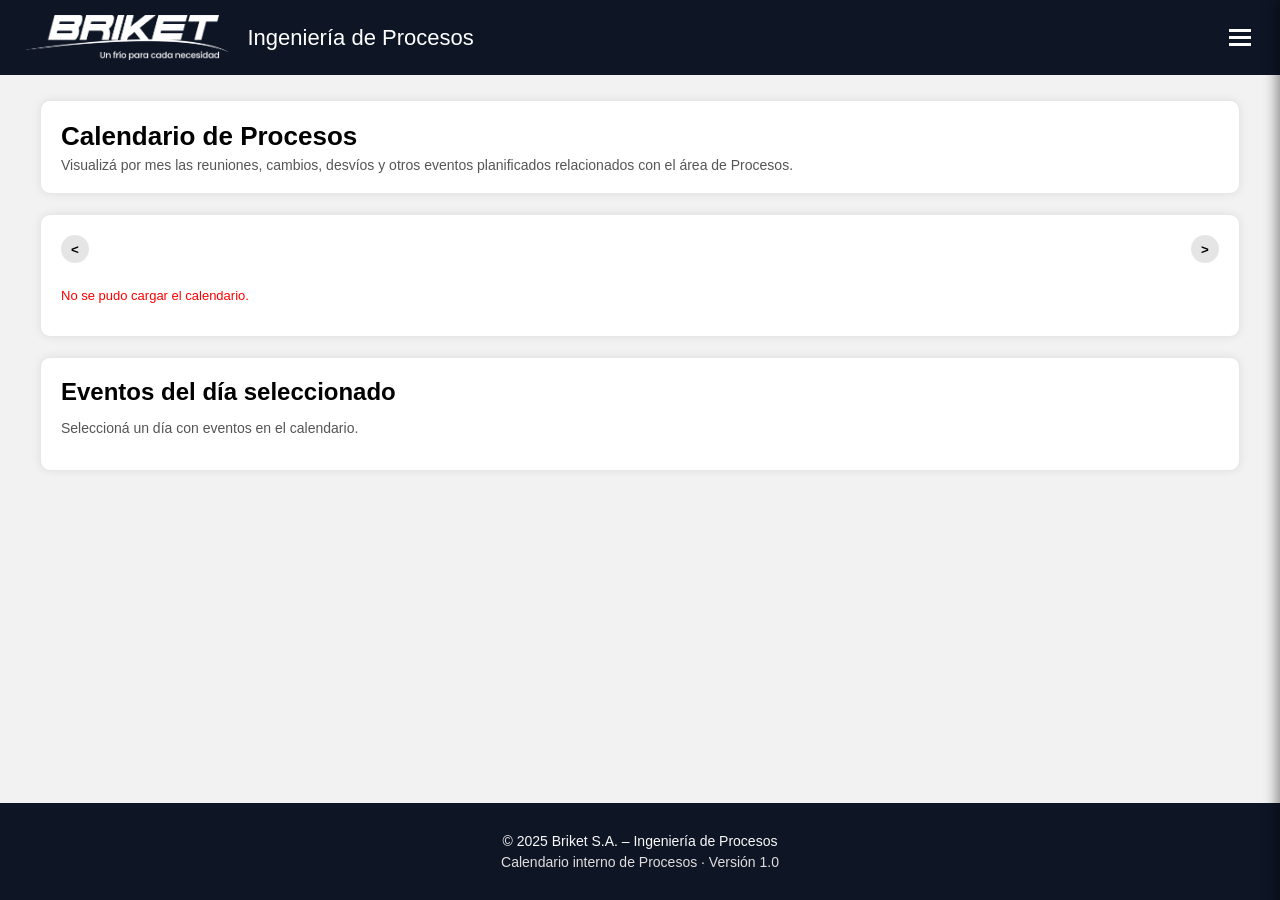
<file: Calendario.html>
<!DOCTYPE html>
<html lang="es">
<head>
    <meta charset="UTF-8">
    <meta name="viewport" content="width=device-width, initial-scale=1.0">
    <title>Calendario de Procesos - Briket S.A.</title>

    <link rel="stylesheet" href="Comun.css">
    <link rel="stylesheet" href="Calendario.css">
    
</head>

<body>

<header>
    <div class="header-left">
        <img src="logo_briket.png" alt="Briket S.A.">
        <h1>Ingeniería de Procesos</h1>
    </div>

    <button class="menu-toggle" id="menu-toggle">
    <span></span>
    </button>

    <nav>
        <ul>
                <li><a href="Procesos.html">Inicio</a></li>
                <li><a href="Horizontales.html">Línea Horizontales</a></li>
                <li><a href="ref">Línea Verticales</a></li>
                <li><a href="ref">Plástico</a></li>
                <li><a href="ref">Chapería</a></li>
                <li><a href="Novedades.html">Novedades / Solicitudes</a></li>
                <li><a href="Calendario.html">Calendario</a></li>
            <!-- <li><a href="ProduccionHoraHora.html">Producción Hora a Hora</a></li> -->
        </ul>
    </nav>
</header>

<main>
    <div class="container">

        <div class="card">
            <h2 class="page-title">Calendario de Procesos</h2>
            <p class="page-subtitle">
                Visualizá por mes las reuniones, cambios, desvíos y otros eventos planificados
                relacionados con el área de Procesos.
            </p>

           

        </div>

        <!-- CALENDARIO -->
        <div class="card">
            <div class="calendar-header">
                <button id="prev-month" class="calendar-nav">&lt;</button>
                <h3 id="calendar-title"></h3>
                <button id="next-month" class="calendar-nav">&gt;</button>
            </div>

            <div class="calendar-grid" id="calendar-grid">
                <!-- Se completa con JS -->
            </div>
        </div>

        <!-- LISTADO DE EVENTOS DEL DÍA SELECCIONADO -->
        <div class="card">
            <h2>Eventos del día seleccionado</h2>
            <div id="event-list" class="event-list">
                <p style="font-size:14px;color:#555;">Seleccioná un día con eventos en el calendario.</p>
            </div>
        </div>

    </div>
</main>

<footer class="footer">
    <div class="footer-content">
        <p>© 2025 Briket S.A. – Ingeniería de Procesos</p>
        <p class="footer-small">Calendario interno de Procesos · Versión 1.0</p>
    </div>
</footer>

<!-- IMPORTANTE: el JS va al final -->
<script src="Calendario.js"></script>
</body>
</html>
</file>
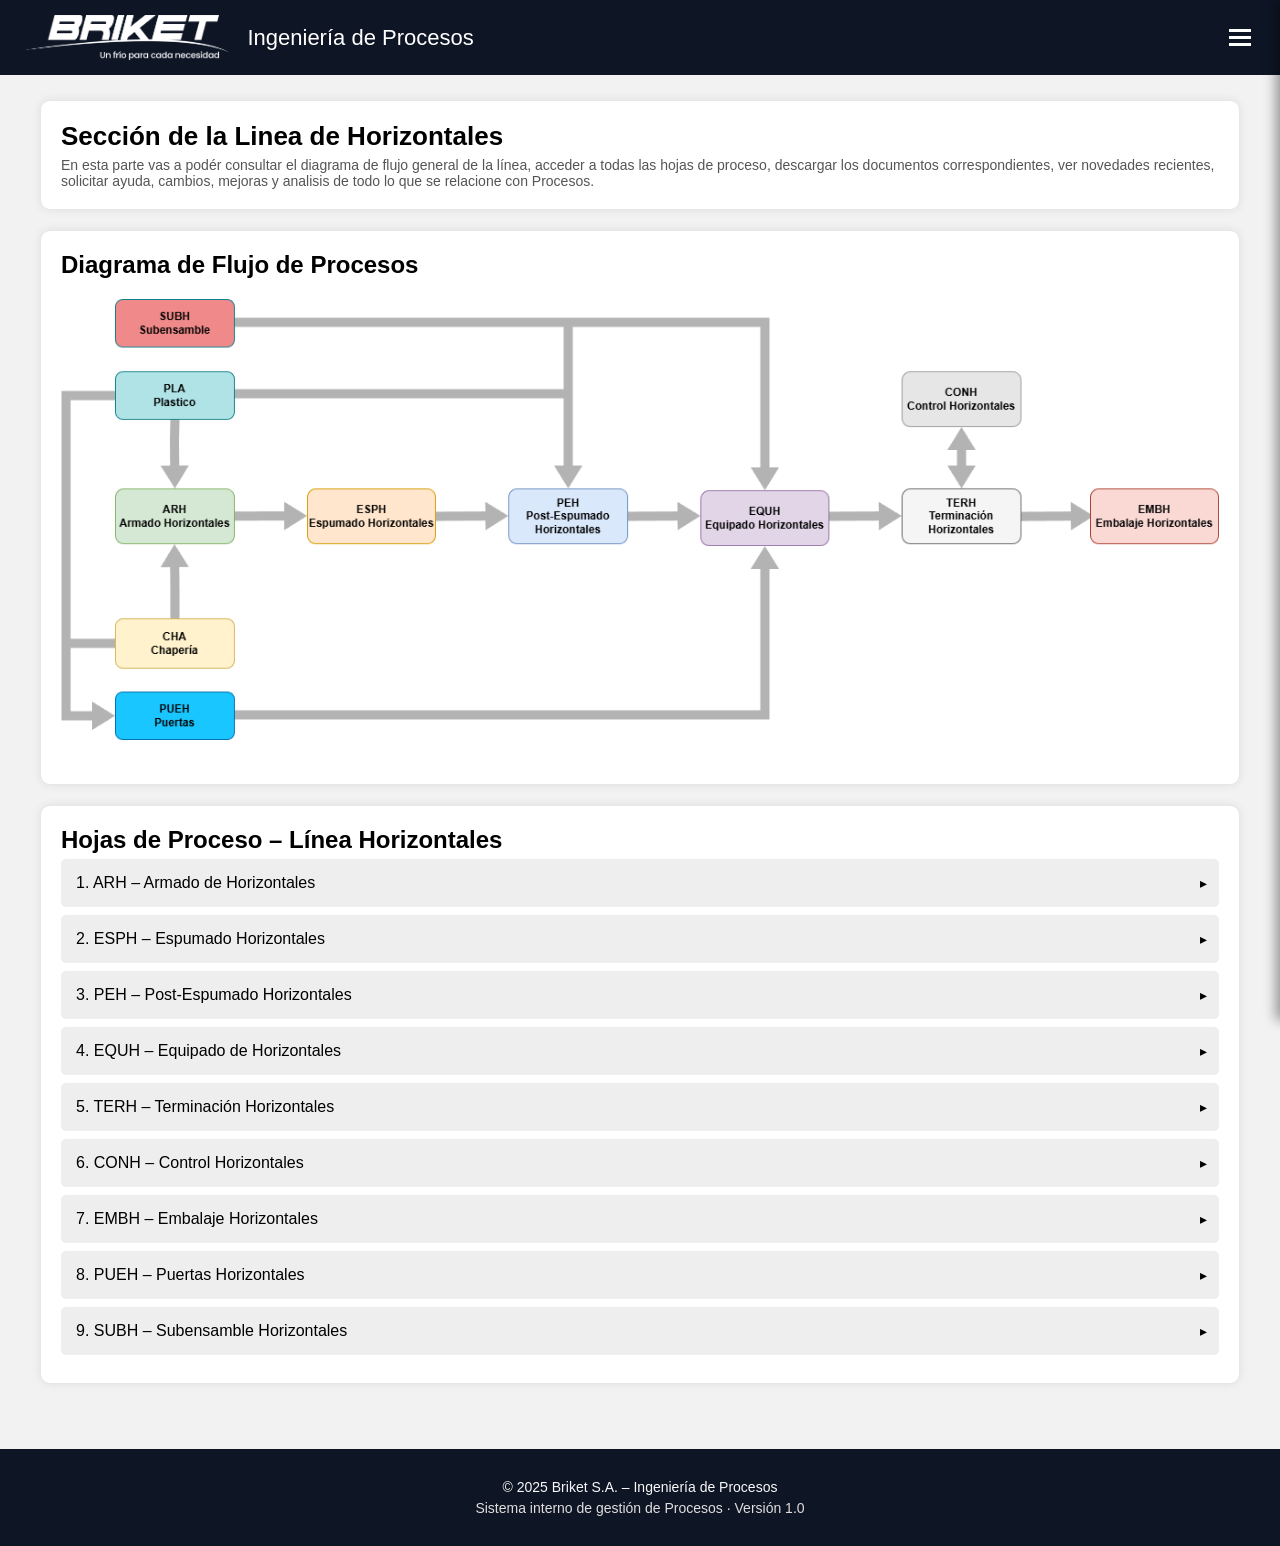
<file: Horizontales.html>
<!DOCTYPE html>
<html lang="es">
<head>
    <meta charset="UTF-8">
    <meta name="viewport" content="width=device-width, initial-scale=1.0">
    <title>Procesos - Briket S.A.</title>

    <!-- CSS externo -->
    <link rel="stylesheet" href="Comun.css">
    <link rel="stylesheet" href="Horizontales.css">
    

</head>

<body>

    
    <!-- ENCABEZADO + NAVBAR -->
    <header>
        <div class="header-left">
            <img src="logo_briket.png" alt="Briket S.A.">
            <h1>Ingeniería de Procesos</h1>
        </div>

        <button class="menu-toggle" id="menu-toggle">
        <span></span>
        </button>


        <nav>
            <ul>
                <li><a href="Procesos.html">Inicio</a></li>
                <li><a href="Horizontales.html">Línea Horizontales</a></li>
                <li><a href="ref">Línea Verticales</a></li>
                <li><a href="ref">Plástico</a></li>
                <li><a href="ref">Chapería</a></li>
                <li><a href="Novedades.html">Novedades / Solicitudes</a></li>
                <li><a href="Calendario.html">Calendario</a></li>
                <!-- <li><a href="ProduccionHoraHora.html">Producción Hora a Hora</a></li> -->
            </ul>
        </nav>
    </header> 

       

    <div class="container">

          <!--Introducción--> 
          <div class="card">
        <h2 class="page-title">Sección de la Linea de Horizontales</h2>
        <p class="page-subtitle">
            En esta parte vas a podér consultar el diagrama de flujo general de la línea, 
            acceder a todas las hojas de proceso, descargar los documentos correspondientes, ver novedades recientes, solicitar ayuda, cambios, mejoras y analisis de todo lo que se relacione con Procesos.
        </p>
        </div>

        <!-- DIAGRAMA DE PROCESOS -->
        <div class="card">
            <h2>Diagrama de Flujo de Procesos</h2>
            <div class="diagram">
                <img src="Diagrama Procesos 2.png" alt="Diagrama de Procesos">
            </div>
        </div>

        <!-- LISTA DE PROCESOS -->
        <div class="card">
            <h2>Hojas de Proceso – Línea Horizontales</h2>

            <!-- 1. ARH -->
            <button class="accordion">1. ARH – Armado de Horizontales</button>
            <div class="panel">

                <!-- Acá  metemos la lista ARH 010-001,etc.. -->
                 <a href="\\server2025\iso_9000\07-Procesos\7 - Standard Work Sheet\ARH - Armado de Horizontales\ARH 010-001 - Armado Interior.pdf">ARH 010-001 – Armado Interior</a>
                <a href="#">ARH 010-002 – Armado Interior FR7000</a>
                <a href="#">ARH 020-001 – Encañado Serpentina</a>
                <a href="#">ARH 030-001 – Colocación de Portabulbo y Preparación Trampa</a>
                <a href="#">ARH 040-001 – Abocardado Serpentina – Lokring</a>
                <a href="#">ARH 050-001 – Sellado Interiores – Lokring</a>
                <a href="#">ARH 060-001 – Verificación Continuidad y Fuga</a>
                <a href="#">ARH 070-001 – Armado Exterior</a>
                <a href="#">ARH 070-002 – Armado Exterior FR7000</a>
                <a href="#">ARH 080-001 – Pre-ensamble Interior</a>
                <a href="#">ARH 090-001 – Ensamble Interior–Exterior</a>
                <a href="#">ARH 100-001 – Precalentado de Gabinete</a>
            </div>

            <!-- 2. ESPH -->
            <button class="accordion">2. ESPH – Espumado Horizontales</button>
            <div class="panel">

                <a href="#">ESPH 010-001 – Barrido de Nitrógeno</a>
                <a href="#">ESPH 020-001 – Carga y Espumado del Molde 12</a>
                <a href="#">ESPH 030-001 – Carga y Espumado del Molde 13</a>
                <a href="#">ESPH 040-001 – Carga y Espumado del Molde 14</a>
                <a href="#">ESPH 050-001 – Carga y Espumado del Molde 15</a>
            </div>

            <!-- 3. PEH -->
            <button class="accordion">3. PEH – Post-Espumado Horizontales</button>
            <div class="panel">
                
                <a href="#">PEH 010-001 – Limpieza de Gabinete Espumado</a>
                <a href="#">PEH 020-001 – Colocación Parante</a>
                <a href="#">PEH 030-001 – Colocación de Ruedas y Bases</a>
                <a href="#">PEH 040-001 – Fijación de Puerta Espumada</a>
                <a href="#">PEH 050-001 – Colocación de Puerta de Vidrio</a>
            </div>

            <!-- 4. EQUH -->
            <button class="accordion">4. EQUH – Equipado de Horizontales</button>
            <div class="panel">

                <a href="#">EQUH 010-001 – Fijación del Condensador</a>
                <a href="#">EQUH 020-001 – Aislación Línea de Succión</a>
                <a href="#">EQUH 030-001 – Armado y Colocación del Tablero</a>
                <a href="#">EQUH 040-001 – Conexión Instalación Eléctrica</a>
                <a href="#">EQUH 050-001 – Colocación Motocompresor</a>
                <a href="#">EQUH 060-001 – Colocación Unidad Condensadora EXH</a>
                <a href="#">EQUH 070-001 – Conexión de Tubos</a>
                <a href="#">EQUH 080-001 – Soldadura</a>
                <a href="#">EQUH 090-001 – Verificación Continuidad y Fugas</a>
                <a href="#">EQUH 100-001 – Colocación de Canastos, Calcos y Accesorios</a>
                <a href="#">EQUH 110-001 – Fijación de Puertas de Vidrio EXH</a>
            </div>

            <!-- 5. TERH -->
            <button class="accordion">5. TERH – Terminación Horizontales</button>
            <div class="panel">

                <a href="#">TERH 010-001 – Colocación Manual y Etiquetado de Respaldo</a>
                <a href="#">TERH 020-001 – Conexión a Bombas de Vacío</a>
                <a href="#">TERH 030-001 – Carga de Gas Refrigerante</a>
                <a href="#">TERH 040-001 – Sellado de Apéndices</a>
                <a href="#">TERH 050-001 – Aspirado y Limpieza Interior Final</a>
                <a href="#">TERH 060-001 – Pintura en Uniones y Colocación Rejilla Trasera</a>
            </div>

            <!-- 6. CONH -->
            <button class="accordion">6. CONH – Control Horizontales</button>
            <div class="panel">

                <a href="#">CONH 010-001 – Control de Fugas</a>
                <a href="#">CONH 020-001 – Control Eléctrico</a>
                <a href="#">CONH 030-001 – Control Frigorífico</a>
            </div>

            <!-- 7. EMBH -->
            <button class="accordion">7. EMBH – Embalaje Horizontales</button>
            <div class="panel">

                <a href="#">EMBH 010-001 – Embalaje de Freezers</a>
                <a href="#">EMBH 020-001 – Palletizado</a>
                <a href="#">EMBH 030-001 – Embalaje FR7000</a>
            </div>

            <!-- 8. PUEH -->
            <button class="accordion">8. PUEH – Puertas Horizontales</button>
            <div class="panel">

                <a href="#">PUEH 010-001 – Colocación de Refuerzos y Manija de Puertas</a>
                <a href="#">PUEH 020-001 – Colocación de Tapas de Puertas</a>
                <a href="#">PUEH 030-001 – Sellado para Manijas Embutidas Freezers</a>
                <a href="#">PUEH 040-001 – Burleteado Contrapuertas</a>
                <a href="#">PUEH 050-001 – Carga del Molde</a>
                <a href="#">PUEH 060-001 – Espumado de Puertas</a>
            </div>

            <!-- 9. SUBH -->
            <button class="accordion">9. SUBH – Subensamble Horizontales</button>
            <div class="panel">

                <a href="#">SUBH 010-001 – Armado de UC</a>
                <a href="#">SUBH 020-001 – Preparado del Condensador</a>
                <a href="#">SUBH 030-001 – Armado Forzador Axial</a>
                <a href="#">SUBH 040-001 – Colocación de Leds en Puertas de Master</a>
                <a href="#">SUBH 040-002 – Colocación de Leds en Puertas de Master</a>
                <a href="#">SUBH 050-001 – Armado de Cajas de Aire</a>
                <a href="#">SUBH 060-001 – Armado de Evaporadores</a>
            </div>


        </div>

       
    </div>

    <!-- JS externo -->
    <script src="Horizontales.js"></script>



    <footer class="footer">
        <div class="footer-content">
            <p>© 2025 Briket S.A. – Ingeniería de Procesos</p>
            <p class="footer-small">Sistema interno de gestión de Procesos · Versión 1.0</p>
        </div>
    </footer>



</body>
</html>
</file>
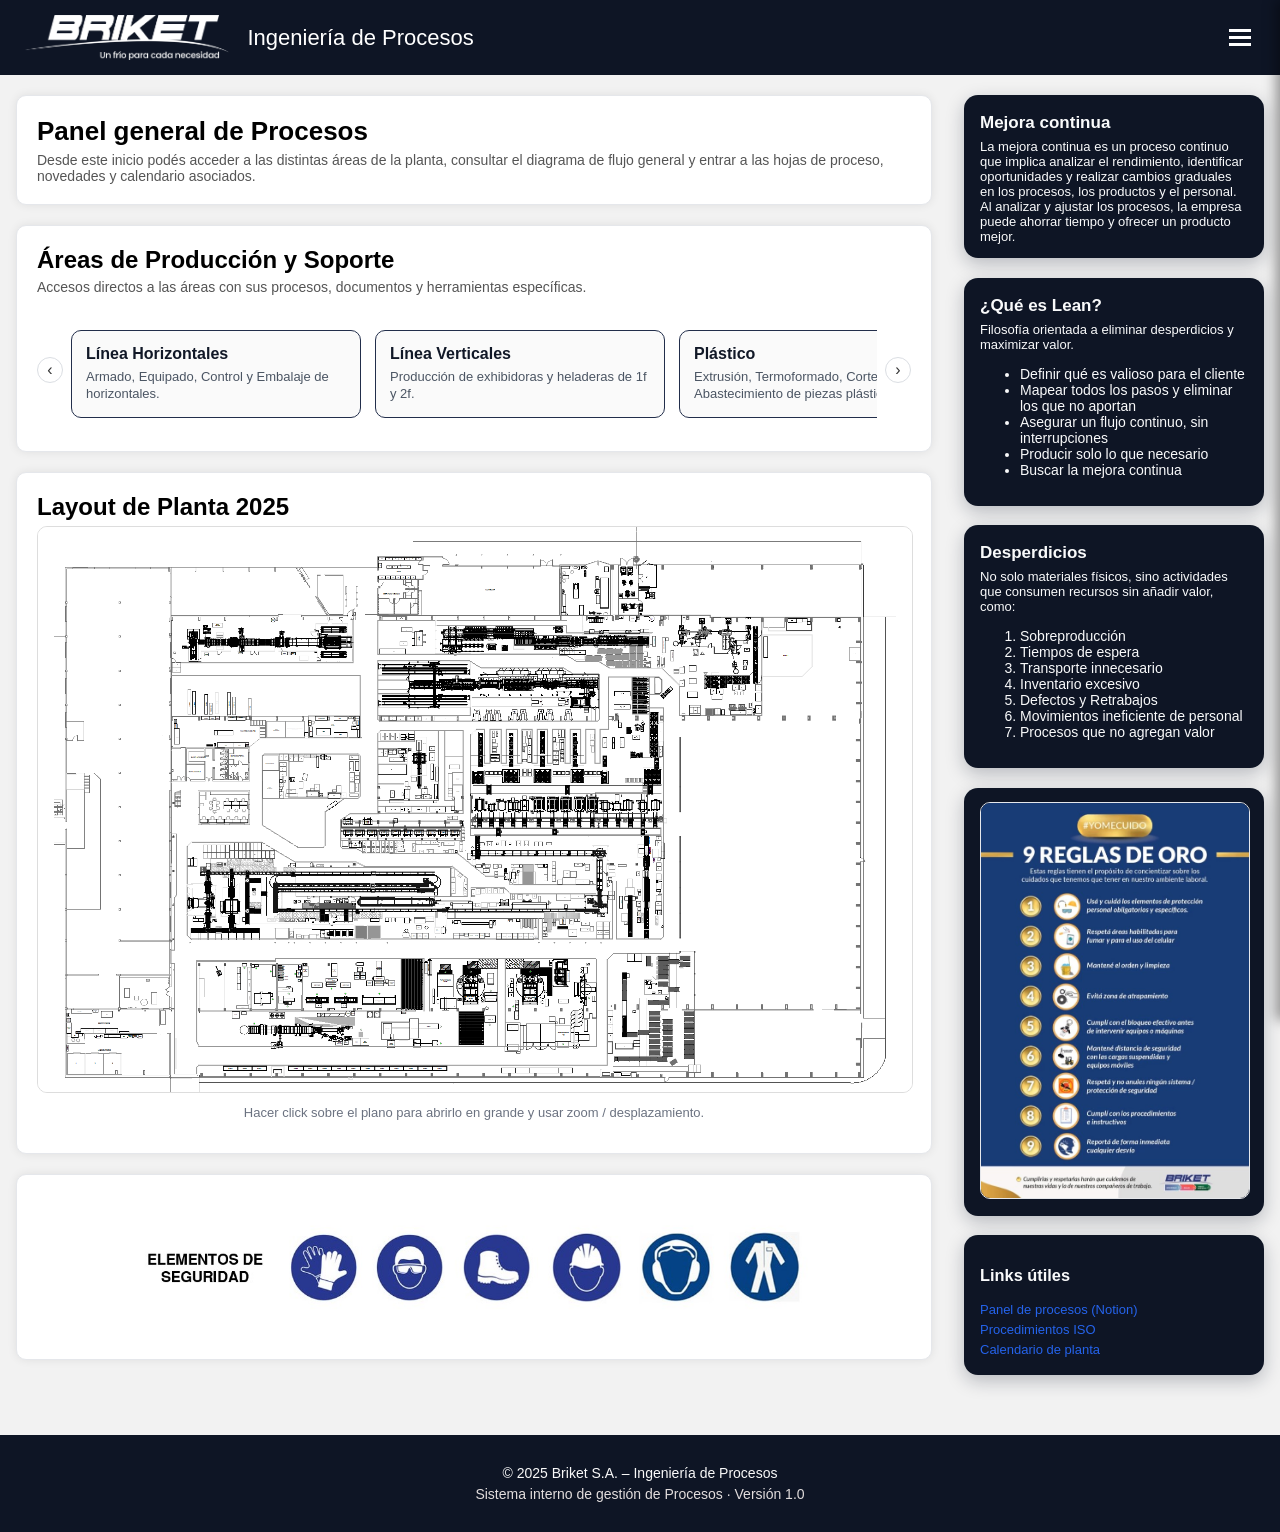
<file: Procesos.html>
<!DOCTYPE html>
<html lang="es">
<head>
    <meta charset="UTF-8">
    <meta name="viewport" content="width=device-width, initial-scale=1.0">
    <title>Procesos - Briket S.A.</title>

    <!-- CSS externo -->
    <link rel="stylesheet" href="Comun.css">
    <link rel="stylesheet" href="Procesos.css">
</head>

<body>

    <!-- ENCABEZADO + NAVBAR -->
    <header>
        <div class="header-left">
            <img src="logo_briket.png" alt="Briket S.A.">
            <h1>Ingeniería de Procesos</h1>
        </div>

        <button class="menu-toggle" id="menu-toggle">
            <span></span>
        </button>

        <nav>
            <ul>
                <li><a href="Procesos.html">Inicio</a></li>
                <li><a href="Horizontales.html">Línea Horizontales</a></li>
                <li><a href="Verticales.html">Línea Verticales</a></li>
                <li><a href="ref">Plástico</a></li>
                <li><a href="ref">Chapería</a></li>
                <li><a href="Novedades.html">Novedades / Solicitudes</a></li>
                <li><a href="Calendario.html">Calendario</a></li>
                <!-- <li><a href="ProduccionHoraHora.html">Producción Hora a Hora</a></li> -->
            </ul>
        </nav>
    </header> 

    <main>

        <div class="page-layout">
        <div class="main-content">

        <div class="container">

            <!-- Introducción general -->
            <div class="card">
                <h2 class="page-title">Panel general de Procesos</h2>
                <p class="page-subtitle">
                    Desde este inicio podés acceder a las distintas áreas de la planta, consultar el diagrama
                    de flujo general y entrar a las hojas de proceso, novedades y calendario asociados.
                </p>
            </div>

            


        <div class="card">       

            <!-- NUEVO: Accesos directos a áreas -->
            <h2>Áreas de Producción y Soporte</h2>
            <p class="page-subtitle">
                Accesos directos a las áreas con sus procesos, documentos y herramientas específicas.
            </p>

        <div class="areas-carousel">

            <!-- Flecha izquierda -->
            <button class="areas-arrow left" id="areas-left">‹</button>

            <div class="areas-scroll-container">
                <div class="areas-scroll">
                    <a href="Horizontales.html" class="area-card">
                        <h3>Línea Horizontales</h3>
                        <p>Armado, Equipado, Control y Embalaje de horizontales.</p>
                    </a>

                    <a href="Verticales.html" class="area-card">
                        <h3>Línea Verticales</h3>
                        <p>Producción de exhibidoras y heladeras de 1f y 2f.</p>
                    </a>

                    <a href="ref" class="area-card">
                        <h3>Plástico</h3>
                        <p>Extrusión, Termoformado, Corte  y Abastecimiento de piezas plásticas.</p>
                    </a>

                    <a href="ref" class="area-card">
                        <h3>Chapería</h3>
                        <p>Corte, Punzonado y Plegado de piezas metálicas y Sector de Capilares.</p>
                    </a>

                    <a href="ref" class="area-card">
                        <h3>Subensamble</h3>
                        <p>Armado de UC, Forzadores, Evaporadores y Conjuntos Eléctricos.</p>
                    </a>

                    <a href="ref" class="area-card">
                        <h3>Puertas</h3>
                        <p>Armado y Espumado de puertas para Heladeras y Freezers.</p>
                    </a>
                </div>
            </div>

            <!-- Flecha derecha -->
            <button class="areas-arrow right" id="areas-right">›</button>

        </div>
        </div> 

        <div class="card">
            <h2>Layout de Planta 2025</h2>

            <a href="Plano.pdf" target="_blank" class="plano-link">
                <img src="Plano.png" alt="Plano general de planta" class="plano-img">
            </a>

            <p class="plano-hint">
                Hacer click sobre el plano para abrirlo en grande y usar zoom / desplazamiento.
            </p>
        </div>



 

         <div class="card">
            <div class="seguridad">
                <img src="Elementos de seguridad2.jpg" alt="Elementos_de_Seguridad">
            </div>
        </div>



            <!-- DIAGRAMA DE PROCESOS 
            <div class="card">
                <h2>Diagrama de Flujo de Procesos</h2>
                <div class="diagram">
                    <img src="" alt="Diagrama de Procesos">
                </div>
            </div> -->

            


        </div> <!-- cierre container -->
        </div> <!-- cierre main-content -->

        <!-- 🟦 COLUMNA LATERAL DE INFO -->
        <aside class="info-sidebar">
            
        <div class="info-sidebar-header">
            <!-- <span class="info-sidebar-tag">Guía rápida</span>-->
            <h2>Mejora continua</h2>
            <p>La mejora continua es un proceso continuo 
                que implica analizar el rendimiento, 
                identificar oportunidades y realizar cambios graduales en los procesos, 
                los productos y el personal. Al analizar y ajustar los procesos, 
                la empresa puede ahorrar tiempo y ofrecer un producto mejor.</p>
        </div>

        <div class="info-sidebar-header">
            <h2>¿Qué es Lean?</h2>
            <p>Filosofía orientada a eliminar desperdicios y maximizar valor.</p>
            <ul>
                <li>Definir qué es valioso para el cliente</li>
                <li>Mapear todos los pasos y eliminar los que no aportan</li>
                <li>Asegurar un flujo continuo, sin interrupciones</li>
                <li>Producir solo lo que necesario</li>
                <li>Buscar la mejora continua</li>
            </ul>
        </div>

        <div class="info-sidebar-header">
            <h2>Desperdicios</h2>
            <p>No solo materiales físicos, sino 
            actividades que consumen recursos sin 
            añadir valor, como:</p>
            <ol>
                <li>Sobreproducción</li>
                <li>Tiempos de espera</li>
                <li>Transporte innecesario</li>
                <li>Inventario excesivo</li>
                <li>Defectos y Retrabajos</li>
                <li>Movimientos ineficiente de personal</li>
                <li>Procesos que no agregan valor</li>
            </ol>
        </div>


        <div class="info-sidebar-header">
            <!-- <h3>Mapa / Referencia</h3> -->
            <!-- <p>Click para ver en grande.</p> -->

            <button class="sidebar-image-btn" id="sidebar-image-btn" type="button" aria-label="Abrir imagen en grande">
                <img src="reglas-de-oro.jpg" alt="Imagen de referencia" class="sidebar-image">
            </button>
        </div>


        <!-- Reglas de oro en listado
        <div class="info-sidebar-header">
            <h2>Reglas de planta</h2>
            <ul>
                <li>Uso obligatorio de EPP.</li>
                <li>Respetar pasillos señalizados.</li>
                <li>Orden y limpieza al final del turno.</li>
                <li>Reportar desvíos de seguridad.</li>
            </ul>
        </div> -->

        <div class="info-sidebar-header">
            <h3>Links útiles</h3>
            <ul class="links-list">
                <li><a href="#" target="_blank">Panel de procesos (Notion)</a></li>
                <li><a href="#" target="_blank">Procedimientos ISO</a></li>
                <li><a href="#" target="_blank">Calendario de planta</a></li>
            </ul>
        </div>
    </aside>


    </div> <!-- cierre page-layout -->

</main>


    

    <!-- JS externo -->
    <script src="Procesos.js"></script>

    <footer class="footer">
        <div class="footer-content">
            <p>© 2025 Briket S.A. – Ingeniería de Procesos</p>
            <p class="footer-small">Sistema interno de gestión de Procesos · Versión 1.0</p>
        </div>
    </footer>

    <!-- Foto de las reglas de oro-->
    <div class="img-modal" id="img-modal" aria-hidden="true">
    <div class="img-modal-backdrop" id="img-modal-backdrop"></div>
    <div class="img-modal-content" role="dialog" aria-modal="true">
        <button class="img-modal-close" id="img-modal-close" type="button" aria-label="Cerrar">✕</button>
        <img src="reglas-de-oro.jpg" alt="Imagen ampliada" class="img-modal-image" id="img-modal-image">
    </div>
    </div>



</body>
</html>
</file>
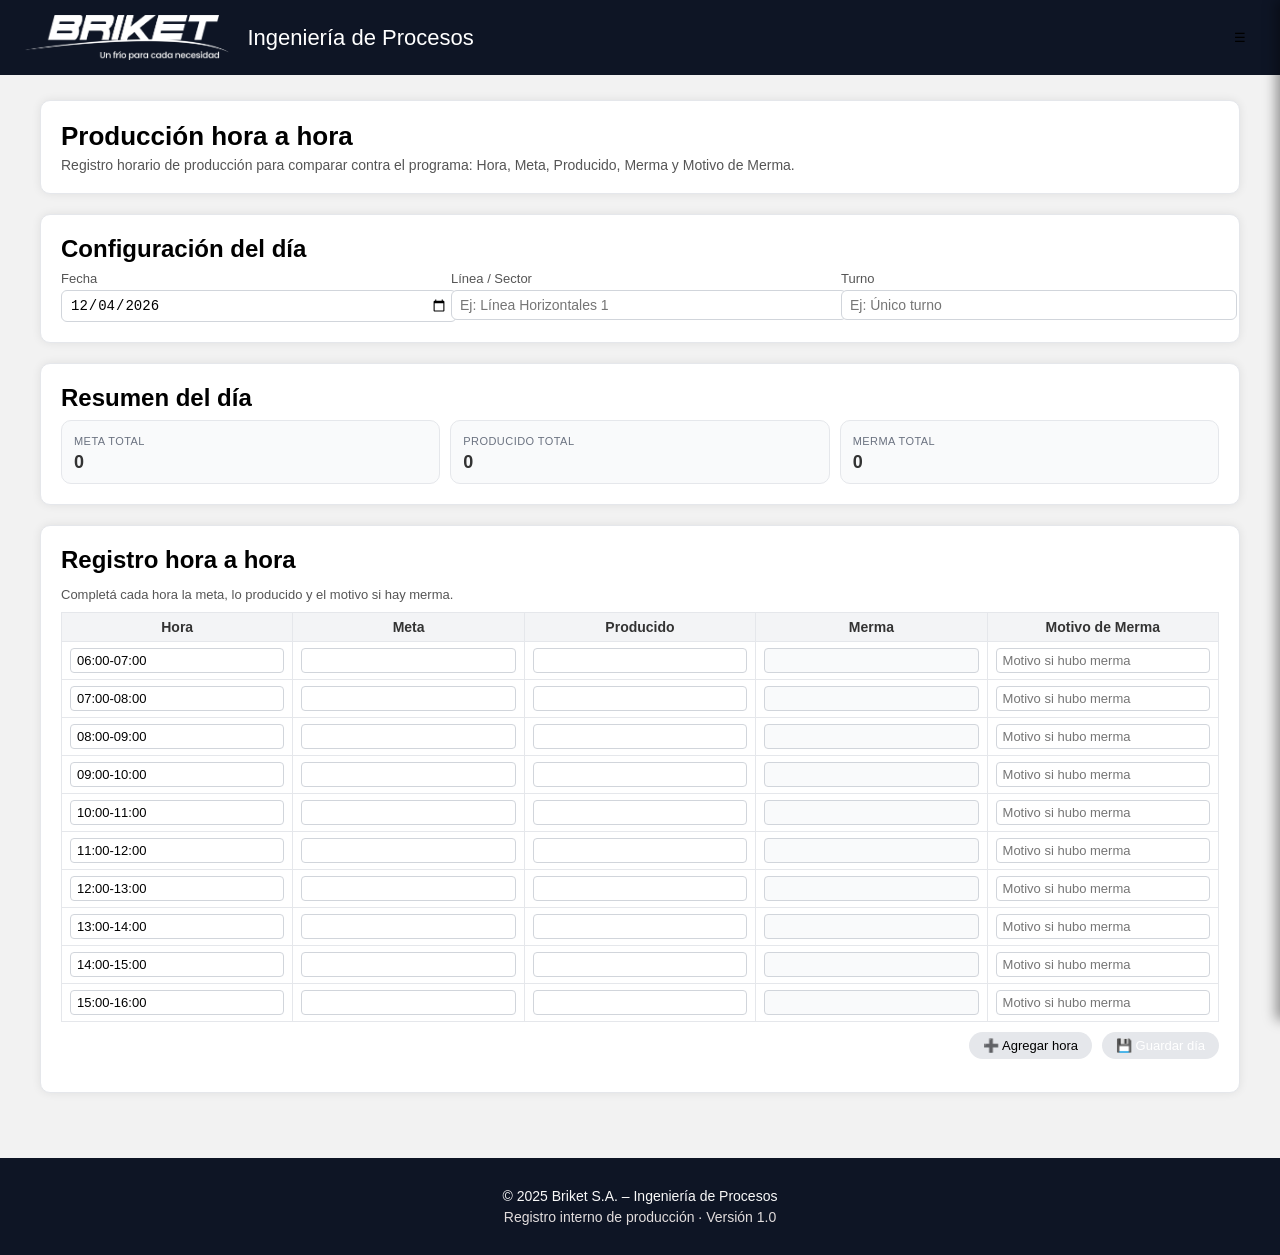
<file: ProduccionHoraHora.html>
<!DOCTYPE html>
<html lang="es">
<head>
    <meta charset="UTF-8">
    <meta name="viewport" content="width=device-width, initial-scale=1.0">
    <title>Producción Hora a Hora - Briket S.A.</title>

    <link rel="stylesheet" href="Comun.css">
    <link rel="stylesheet" href="ProduccionHoraHora.css">
</head>
<body>

<header>
    <div class="header-left">
        <img src="logo_briket.png" alt="Briket S.A.">
        <h1>Ingeniería de Procesos</h1>
    </div>

    <button class="menu-toggle" id="menu-toggle">☰</button>

    <nav>
        <ul>
            <li><a href="Procesos.html">Inicio</a></li>
            <li><a href="Novedades.html">Novedades / Solicitudes</a></li>
            <li><a href="Calendario.html">Calendario</a></li>
            <li><a href="ProduccionHoraHora.html">Producción Hora a Hora</a></li>
        </ul>
    </nav>
</header>

<main>
    <div class="container">

        <!-- Intro -->
        <div class="card">
            <h2 class="page-title">Producción hora a hora</h2>
            <p class="page-subtitle">
                Registro horario de producción para comparar contra el programa:
                Hora, Meta, Producido, Merma y Motivo de Merma.
            </p>
        </div>

        <!-- Filtros / info del día -->
        <div class="card">
            <h2>Configuración del día</h2>
            <div class="config-grid">
                <div class="config-item">
                    <label for="fecha-dia">Fecha</label>
                    <input type="date" id="fecha-dia">
                </div>

                <div class="config-item">
                    <label for="linea">Línea / Sector</label>
                    <input type="text" id="linea" placeholder="Ej: Línea Horizontales 1">
                </div>

                <div class="config-item">
                    <label for="turno">Turno</label>
                    <input type="text" id="turno" placeholder="Ej: Único turno">
                </div>
            </div>
        </div>

        <!-- Resumen -->
        <div class="card">
            <h2>Resumen del día</h2>
            <div class="resumen-grid">
                <div class="resumen-box">
                    <span class="resumen-label">Meta total</span>
                    <span class="resumen-value" id="meta-total">0</span>
                </div>
                <div class="resumen-box">
                    <span class="resumen-label">Producido total</span>
                    <span class="resumen-value" id="producido-total">0</span>
                </div>
                <div class="resumen-box">
                    <span class="resumen-label">Merma total</span>
                    <span class="resumen-value" id="merma-total">0</span>
                </div>
            </div>
        </div>

        <!-- Tabla hora a hora -->
        <div class="card">
            <h2>Registro hora a hora</h2>
            <p style="font-size:13px;color:#555;margin-bottom:8px;">
                Completá cada hora la meta, lo producido y el motivo si hay merma.
            </p>

            <div class="tabla-wrapper">
                <table class="tabla-horaria">
                    <thead>
                        <tr>
                            <th>Hora</th>
                            <th>Meta</th>
                            <th>Producido</th>
                            <th>Merma</th>
                            <th>Motivo de Merma</th>
                        </tr>
                    </thead>
                    <tbody id="tbody-horas">
                        <!-- Filas generadas por JS -->
                    </tbody>
                </table>
            </div>

            <div class="acciones-tabla">
                <button id="btn-agregar-fila">➕ Agregar hora</button>
                <button id="btn-guardar-dia" class="btn-primario">💾 Guardar día</button>
            </div>

            <p id="estado-guardado" class="estado-guardado"></p>
        </div>

    </div>
</main>

<footer class="footer">
    <div class="footer-content">
        <p>© 2025 Briket S.A. – Ingeniería de Procesos</p>
        <p class="footer-small">Registro interno de producción · Versión 1.0</p>
    </div>
</footer>

<script src="ProduccionHoraHora.js"></script>
</body>
</html>
</file>
<file: Comun.css>
/* === LAYOUT BASE === */
html, body {
    height: 100%;
}

body {
    margin: 0;
    display: flex;
    flex-direction: column;
    background-color: #f2f2f2;
    font-family: Arial, Helvetica, sans-serif;
    color: #333;
}

main {
    flex: 1 0 auto; /* empuja el footer al final */
}

/* === HEADER + NAVBAR === */
header {
    background-color: #0e1525;
    color: white;
    padding: 15px 25px;
    display: flex;
    align-items: center;
    justify-content: space-between;
}

.header-left {
    display: flex;
    align-items: center;
    gap: 18px;
}

header img {
    height: 45px;
    filter: brightness(0) invert(1);
}

header h1 {
    margin: 0;
    font-size: 22px;
    font-weight: 400;
}


/* -------- MENÚ HAMBURGUESA + PANEL LATERAL Vers 4 -------- */

/* Botón hamburguesa: SIEMPRE visible (desktop y mobile) */
/* .menu-toggle {
    display: block;
    font-size: 30px;
    background: none;
    border: none;
    cursor: pointer;
    color: white;
    margin-left: auto;
    z-index: 10001; /* por encima del panel 
} */

/* Contenedor del menú (panel lateral derecho) */
header nav ul {
    list-style: none;
    margin: 0;
    padding: 60px 0px;
    position: fixed;
    top: 0;
    right: -300px;           /* escondido por defecto */
    width: 300px;            /* ancho del panel */
    height: 100vh;           /* ocupa la altura completa */
    background-color: #000;  /* mismo negro del header */
    display: flex;
    flex-direction: column;
    gap: 10px;
    box-shadow: -4px 0 12px rgba(0,0,0,0.4);
    /* transform: translateX(100%); */  /* 100% hacia afuera = totalmente oculto */
    transition: right 0.25s ease;
    z-index: 10000;
}

/* Cuando se abre el panel, entra a la vista */
header nav ul.show {
    transform: translateX(0);
}

/* Cuando se abre el menú */
header nav ul.show {
    right: 0;                /* se desliza hacia adentro */
}

header nav li {
    list-style: none;
    padding-top: 10px;
}

/* Links dentro del panel*/

/* ===== BOTÓN HAMBURGUESA ANIMADO (con transición a X) ===== */

.menu-toggle {
    width: 30px;
    height: 30px;
    background: none;
    border: none;
    cursor: pointer;
    position: relative;
    z-index: 10001;
    display: flex;
    align-items: center;
    justify-content: center;
    margin-left: auto;
}

.menu-toggle span,
.menu-toggle span::before,
.menu-toggle span::after {
    content: "";
    display: block;
    position: absolute;
    width: 22px;
    height: 3px;
    background-color: white;
    transition: transform 0.3s ease, opacity 0.3s ease;
}

.menu-toggle span::before {
    transform: translateY(-7px);
}

.menu-toggle span::after {
    transform: translateY(7px);
}

/* ESTADO ABIERTO → CRUZ */
.menu-toggle.open span {
    background-color: transparent;
}

.menu-toggle.open span::before {
    transform: rotate(45deg);
}

.menu-toggle.open span::after {
    transform: rotate(-45deg);
}





/* -------- MENÚ HAMBURGUESA Vers 3 -------- 

.menu-toggle {
    display: none;              /* Oculto en escritorio 
    font-size: 26px;
    background: none;
    border: none;
    cursor: pointer;
    color: white;
    margin-left: auto;
}

/* Menú en escritorio 
nav ul {
    list-style: none;
    margin: 0;
    padding: 0;
    display: flex;
    gap: 15px;
}

nav li {
    list-style: none;
}
*/ 

/* Ocultar menú en pantallas chicas y mostrar botón 
@media (max-width: 850px) {
    header {
        position: relative;
    }

    nav ul {
        display: none;
        flex-direction: column;
        background-color: #000;
        width: 100%;
        padding: 10px 0;
        position: absolute;
        top: 65px;
        left: 0;
        text-align: center;
    }

    nav ul.show {
        display: flex;
    }

    .menu-toggle {
        display: block;
    }
}
*/



/* -------- MENÚ HAMBURGUESA Vers 2 -------- 

.menu-toggle {
    display: none;              /* Oculto en escritorio 
    font-size: 26px;
    background: none;
    border: none;
    cursor: pointer;
    color: white;
    margin-left: auto;
}*/

/* Lista del menú en vista escritorio 
nav ul {
    list-style: none;
    margin: 0;
    padding: 0;
    display: flex;
    gap: 15px;
}

nav li {
    list-style: none;
} */

/* Vista mobile: oculto el menú y muestro el botón 
@media (max-width: 850px) {
    header {
        position: relative;
    }

    nav ul {
        display: none;
        flex-direction: column;
        background-color: #000;
        width: 100%;
        padding: 10px 0;
        position: absolute;
        top: 65px;
        left: 0;
        text-align: center;
    }

    nav ul.show {
        display: flex;
    }

    .menu-toggle {
        display: block;
    }
}*/



/* -------- HAMBURGER MENU PRUEBA Vers 1 --------  
.menu-toggle {
    display: none;
    font-size: 26px;
    background: none;
    border: none;
    cursor: pointer;
    color: white;
    margin-left: auto;
}*/ 

/* Ocultar menú en pantallas chicas 
@media (max-width: 850px) {

    nav ul {
        display: none;
        flex-direction: column;
        background-color: #000;
        width: 100%;
        padding: 10px 0;
        position: absolute;
        top: 65px;
        left: 0;
        text-align: center;
    }

    nav ul.show {
        display: flex;
    }

    .menu-toggle {
        display: block;
    }

    header {
        position: relative;
    }
} */


/* nav ul {
    list-style: none;
    margin: 0;
    padding: 0;
    display: flex;
    gap: 15px;
} */

nav a {
    color: #f9fafb;
    text-decoration: none;
    font-size: 18px;
    padding: 6px 10px;
    border-radius: 4px;
    transition: background-color 0.2s, color 0.2s;
}

nav a:hover {
    background-color: #f9fafb;
    color: #000;
}

/* === CONTENEDOR Y CARDS === */
.container {
    padding: 25px;
    max-width: 1200px;
    margin: auto;
}

.card {
    background: white;
    padding: 20px;
    border-radius: 10px;
    box-shadow: 0px 0px 10px rgba(0,0,0,0.08);
    margin-bottom: 20px;
    border: 1px solid #e5e7eb;
}

.card h2 {
    margin-top: 0;
    margin-bottom: 5px;
    color: #000;
}

/* Títulos y subtítulos de página */
.page-title {
    margin: 0 0 10px 0;
    font-size: 26px;
    font-weight: 700;
    color: #000;
}

.page-subtitle {
    margin: 0;
    font-size: 14px;
    color: #555;
}

/* === BOTONES PRINCIPALES (Notion / Procesos) === */
.notion-btn,
.procesos-btn {
    display: inline-block;
    padding: 12px 20px;
    background-color: #000;
    color: #fff;
    border-radius: 8px;
    text-decoration: none;
    font-weight: bold;
    margin-top: 10px;
    font-size: 14px;
}

.notion-btn:hover,
.procesos-btn:hover {
    background-color: #333;
}

/* === FOOTER === */
.footer {
    flex-shrink: 0;
    background-color: #0e1525;
    color: #f9f9f9;
    padding: 25px 0;
    margin-top: 20px;
}

.footer-content {
    max-width: 1100px;
    margin: auto;
    text-align: center;
}

.footer p {
    margin: 5px 0;
    font-size: 14px;
}

.footer-small {
    color: #e2dddd;
    font-size: 12px;
}
</file>
<file: Calendario.css>
/* Card títulos (heredados de common.css) */
/* .card, .page-title, etc. ya vienen de common.css */

/* Calendario */
.calendar-header {
    display: flex;
    align-items: center;
    justify-content: space-between;
    margin-bottom: 12px;
}

#calendar-title {
    margin: 0;
    font-size: 18px;
}

.calendar-nav {
    border: none;
    background: #e5e5e5;
    border-radius: 50%;
    width: 28px;
    height: 28px;
    cursor: pointer;
    font-weight: bold;
    transition: background 0.2s;
}

.calendar-nav:hover {
    background: #d4d4d4;
}

.calendar-grid {
    display: grid;
    grid-template-columns: repeat(7, 1fr);
    gap: 4px;
    font-size: 13px;
}

/* Nombres de día */
.calendar-day-name {
    font-weight: bold;
    text-align: center;
    padding: 6px 0;
}

/* Cuadrados de días */
.calendar-day {
    min-height: 70px;
    background: #f9fafb;
    border-radius: 6px;
    padding: 4px;
    box-sizing: border-box;
    position: relative;
    cursor: default;
}

.calendar-day-number {
    font-size: 12px;
    font-weight: bold;
}

.calendar-day.has-event {
    border: 1px solid #2563eb;
    cursor: pointer;
}

.calendar-day.has-event:hover {
    background: #eff6ff;
}

/* Indicador de evento */
.event-dot {
    width: 7px;
    height: 7px;
    border-radius: 50%;
    background: #2563eb;
    position: absolute;
    bottom: 4px;
    right: 4px;
}

/* Lista de eventos */
.event-list-item {
    border-bottom: 2px solid #eee;
    padding: 6px 0;
}

.event-list-item:last-child {
    border-bottom: none;
}

.event-title {
    font-weight: bold;
    font-size: 14px;
}

.event-meta {
    font-size: 12px;
    padding-top: 2px;
    color: #555;
}

/* Preview de evento dentro del cuadrito del calendario */
.calendar-event-preview {
    margin-top: 4px;
    font-size: 11px;
    color: #4b5563;
    overflow: hidden;
    white-space: nowrap;
    text-overflow: ellipsis;
}

/* Prueba boton programa diario

.programa-btn {
    background-color: #2563eb;
    color: #fff;
    padding: 10px 16px;
    border: none;
    border-radius: 6px;
    font-size: 14px;
    cursor: pointer;
    margin-bottom: 15px;
    font-weight: bold;
}

.programa-btn:hover {
    background-color: #1e40af;
}

*/


.programa-dia-btn {
    margin-top: 6px;
    width: 100%;
    padding: 4px 6px;
    font-size: 11px;
    border-radius: 4px;
    border: 1px solid #ececec;
    background-color: #dfe0e2;
    cursor: pointer;
    text-align: center;
    
}

.programa-dia-btn:hover {
    background-color: #e5e5e5;
}
</file>
<file: Horizontales.css>
/* Diagrama de procesos */
.diagram {
    text-align: center;
    margin: 20px 0;
}

.diagram img {
    max-width: 100%;
    border-radius: 10px;
}

/* Accordion */
.accordion {
    background-color: #eee;
    color: #000;
    cursor: pointer;
    padding: 15px;
    width: 100%;
    border: none;
    text-align: left;
    outline: none;
    font-size: 16px;
    border-radius: 5px;
    margin-bottom: 8px;
    transition: 0.3s;
    position: relative;
    padding-right: 30px;
}

.accordion::after {
    content: "▸";
    position: absolute;
    right: 12px;
    top: 50%;
    transform: translateY(-50%);
    font-size: 14px;
    transition: transform 0.2s;
}

.accordion.active::after {
    transform: translateY(-50%) rotate(90deg);
}

.accordion:hover {
    background-color: #ddd;
}

.panel {
    padding: 0 15px;
    background-color: white;
    display: none;
    overflow: hidden;
    border-left: 3px solid #000;
    border-radius: 5px;
    margin-bottom: 10px;
}

.panel a {
    display: block;
    padding: 8px 0;
    text-decoration: none;
    color: #000;
}

.panel a:hover {
    text-decoration: underline;
}
</file>
<file: Procesos.css>
/* === CARDS DE ÁREAS EN INICIO (vista tipo grilla si alguna vez la usás) === */

.areas-grid {
    display: grid;
    grid-template-columns: repeat(auto-fit, minmax(220px, 1fr));
    gap: 16px;
    margin-top: 12px;
}

/* Tarjetas de áreas (se usan tanto en grilla como en carrusel) */
.area-card {
    display: block;
    background: #fafafa;
    border-radius: 10px;
    border: 1px solid #222e4b;
    padding: 14px;
    text-decoration: none;
    color: #111827;
    transition: transform 0.15s ease, box-shadow 0.15s ease, background-color 0.15s ease;
    flex: 0 0 260px;          /* ancho fijo en carrusel */
    scroll-snap-align: start; /* anclaje en scroll horizontal */
}

.area-card h3 {
    margin: 0 0 6px 0;
    font-size: 16px;
}

.area-card p {
    margin: 0;
    font-size: 13px;
    color: #4b5563;
    line-height: 1.3;
}

/* Hover muy suave (sin rebote ni sombra fuerte) */
.area-card:hover {
    transform: none;
    box-shadow: none;
    background-color: #f3f4f6;
}

/* === DIAGRAMA DE PROCESOS === */

.diagram {
    text-align: center;
    margin: 20px 0;
}

.diagram img {
    max-width: 100%;
    border-radius: 10px;
}


/* === Elementos de seguridad div === */

.seguridad {
    text-align: center;
    margin: 10px 0;
}

.seguridad img {
    max-width: 80%;
    border-radius: 10px;
}




/* === ACCORDION DE PROCESOS === */

.accordion {
    background-color: #eee;
    color: #000;
    cursor: pointer;
    padding: 15px;
    width: 100%;
    border: none;
    text-align: left;
    outline: none;
    font-size: 16px;
    border-radius: 5px;
    margin-bottom: 8px;
    transition: 0.3s;
    position: relative;
    padding-right: 30px;
}

.accordion::after {
    content: "▸";
    position: absolute;
    right: 12px;
    top: 50%;
    transform: translateY(-50%);
    font-size: 14px;
    transition: transform 0.2s;
}

.accordion.active::after {
    transform: translateY(-50%) rotate(90deg);
}

.accordion:hover {
    background-color: #ddd;
}

.panel {
    padding: 0 15px;
    background-color: white;
    display: none;
    overflow: hidden;
    border-left: 3px solid #000;
    border-radius: 5px;
    margin-bottom: 10px;
}

.panel a {
    display: block;
    padding: 8px 0;
    text-decoration: none;
    color: #000;
}

.panel a:hover {
    text-decoration: underline;
}

/* === CARRUSEL DE ÁREAS CON FLECHAS === */

.areas-carousel {
    display: flex;
    align-items: center;
    gap: 8px;
    margin-top: 15px;
}

/* Flechas laterales */
.areas-arrow {
    flex: 0 0 26px;
    height: 26px;
    display: flex;
    align-items: center;
    justify-content: center;

    border-radius: 50%;
    border: 1px solid #d1d5db;
    background: #fff;
    color: #000;

    font-size: 16px;
    cursor: pointer;
    opacity: 0.8;
    transition: background 0.2s, border-color 0.2s, transform 0.15s;
}

.areas-arrow:hover {
    background: #f3f4f6;
    border-color: #9ca3af;
    transform: scale(1.05);
}

.areas-arrow.disabled {
    opacity: 0.25;
    pointer-events: none;
}

/* Carril central con scroll horizontal controlado por las flechas */
.areas-scroll-container {
    flex: 1 1 auto;
    overflow: hidden;
    padding-bottom: 5px;
    margin-top: 12px;
}

.areas-scroll {
    display: flex;
    gap: 14px;
    scroll-snap-type: x mandatory;
    scroll-behavior: smooth;
    padding: 8px 0;
}

/* Scrollbar opcional (si en algún momento se usa overflow-x:auto) */
.areas-scroll-container::-webkit-scrollbar {
    height: 6px;
}

.areas-scroll-container::-webkit-scrollbar-thumb {
    background: #b5b5b5;
    border-radius: 10px;
}

/* Responsive: en pantallas chicas ajustamos un poco las tarjetas */
@media (max-width: 600px) {
    .areas-arrow {
        flex: 0 0 28px;
        font-size: 18px;
    }

    .area-card {
        flex: 0 0 230px;
    }
}

/* === PLANO DE PLANTA === */

.plano-img {
    width: 100%;
    max-height: 600px;
    object-fit: contain;
    border-radius: 10px;
    border: 1px solid #ddd;
    cursor: zoom-in;
    background-color: #fff;
}

.plano-link {
    display: block;
    text-align: center;
}

.plano-hint {
    margin-top: 8px;
    font-size: 13px;
    text-align: center;
    color: #6b7280;
}

/* ===== LAYOUT 2 COLUMNAS (CONTENIDO + COLUMNA DERECHA) ===== */

.page-layout {
    max-width: 1550px;
    margin: 20px auto;
    padding: 0 16px;
    display: flex;
    gap: 32px;
    align-items: flex-start;
}

/* quitamos el padding del .container dentro del layout para evitar doble margen */
.page-layout .container {
    padding-top: 0;
    padding-left: 0;
    padding-right: 0;
    padding-bottom: 0;
}

.main-content {
    flex: 1;
    min-width: 0;
}

/* nos aseguramos que la primera card no tenga margen extra arriba */
.main-content > .container:first-child .card:first-child {
    margin-top: 0;
}

/* COLUMNA DERECHA (info / lean / reglas) */

.info-sidebar {
    width: 300px;
    flex-shrink: 0;
    font-size: 14px;
    margin-top: 0;
}

/* Encabezado de la barra lateral */
.info-sidebar-header {
    background: #0e1525;
    color: #f9fafb;
    border-radius: 14px;
    padding: 14px 16px;
    margin-bottom: 19.5px;
    box-shadow: 0 6px 18px rgba(15, 23, 42, 0.25);
}

.info-sidebar-header h2 {
    margin: 4px 0 6px 0;
    font-size: 17px;
    font-weight: 600;
}

.info-sidebar-header p {
    margin: 0;
    font-size: 13px;
    color: #f9fafb;
}

.info-sidebar-tag {
    display: inline-block;
    font-size: 11px;
    letter-spacing: 0.08em;
    text-transform: uppercase;
    padding: 3px 8px;
    border-radius: 999px;
    background: rgba(148, 163, 184, 0.25);
    color: #e5e7eb;
}

/* Tarjetas dentro del sidebar */

.info-card {
    background: #ffffff;
    border-radius: 12px;
    border: 1px solid #e5e7eb;
    padding: 12px 14px;
    margin-bottom: 12px;
    box-shadow: 0 3px 10px rgba(15, 23, 42, 0.06);
}

.info-card h3 {
    margin: 0 0 6px 0;
    font-size: 15px;
    font-weight: 600;
    color: #111827;
}

.info-card p {
    margin: 0 0 6px 0;
    font-size: 13px;
    color: #4b5563;
    line-height: 1.4;
}

.info-card ul,
.info-card ol {
    margin: 0 0 4px 16px;
    padding: 0;
    font-size: 13px;
    color: #4b5563;
}

.info-card li {
    margin-bottom: 2px;
}

/* Links dentro del bloque de links útiles */

.links-list {
    list-style: none;
    padding: 0;
    margin: 2px 0 0 0;
}

.links-list li {
    margin-bottom: 4px;
}

.links-list a {
    text-decoration: none;
    color: #2563eb;
    font-weight: 500;
    font-size: 13px;
}

.links-list a:hover {
    text-decoration: underline;
}

/* RESPONSIVE: en pantallas chicas el sidebar baja abajo del contenido */

@media (max-width: 1050px) {
    .page-layout {
        flex-direction: column;
        padding: 0 16px;
    }

    .info-sidebar {
        width: 100%;
        margin-top: 8px;
    }

    .info-sidebar-header {
        border-radius: 12px;
    }
}





/* ===== Imagen (reglas 9 d oro) dentro del sidebar ===== */
.sidebar-image-btn{
  padding: 0;
  border: 0;
  background: transparent;
  width: 100%;
  cursor: zoom-in;
}

.sidebar-image{
  width: 100%;
  height: auto;
  display: block;
  border-radius: 10px;
  border: 1px solid #e5e7eb;
  object-fit: cover;
}

/* ===== Modal para agrandar imagen ===== */
.img-modal{
  position: fixed;
  inset: 0;
  display: none;
  z-index: 20000;
}

.img-modal.open{
  display: block;
}

.img-modal-backdrop{
  position: absolute;
  inset: 0;
  background: rgba(0,0,0,0.65);
}

.img-modal-content{
  position: relative;
  z-index: 1;
  width: min(1100px, calc(100vw - 32px));
  height: min(80vh, 780px);
  margin: 60px auto;
  background: #111;
  border-radius: 14px;
  border: 1px solid rgba(255,255,255,0.15);
  box-shadow: 0 18px 60px rgba(0,0,0,0.45);
  padding: 14px;
  display: flex;
  align-items: center;
  justify-content: center;
}

.img-modal-image{
  max-width: 100%;
  max-height: 100%;
  object-fit: contain;
  border-radius: 10px;
  background: #0b0b0b;
}

.img-modal-close{
  position: absolute;
  top: 10px;
  right: 10px;
  width: 36px;
  height: 36px;
  border-radius: 10px;
  border: 1px solid rgba(255,255,255,0.2);
  background: rgba(0,0,0,0.45);
  color: #fff;
  cursor: pointer;
  font-size: 18px;
}
</file>
<file: ProduccionHoraHora.css>
/* Grid de configuración */
.config-grid {
    display: grid;
    grid-template-columns: repeat(auto-fit, minmax(200px, 1fr));
    gap: 12px;
    margin-top: 8px;
}

.config-item label {
    display: block;
    font-size: 13px;
    color: #555;
    margin-bottom: 4px;
}

.config-item input {
    width: 100%;
    padding: 6px 8px;
    border-radius: 6px;
    border: 1px solid #d1d5db;
    font-size: 14px;
}

/* Resumen */
.resumen-grid {
    display: grid;
    grid-template-columns: repeat(auto-fit, minmax(140px, 1fr));
    gap: 10px;
    margin-top: 8px;
}

.resumen-box {
    background-color: #f9fafb;
    border-radius: 10px;
    padding: 10px 12px;
    border: 1px solid #e5e7eb;
}

.resumen-label {
    font-size: 11px;
    text-transform: uppercase;
    color: #6b7280;
    letter-spacing: 0.04em;
}

.resumen-value {
    display: block;
    font-size: 18px;
    font-weight: 700;
    margin-top: 3px;
}

/* Tabla */
.tabla-wrapper {
    overflow-x: auto;
    margin-top: 10px;
}

.tabla-horaria {
    width: 100%;
    border-collapse: collapse;
    font-size: 14px;
}

.tabla-horaria th,
.tabla-horaria td {
    border: 1px solid #e5e7eb;
    padding: 6px 8px;
    text-align: center;
}

.tabla-horaria th {
    background-color: #f3f4f6;
    font-weight: 600;
}

.tabla-horaria input,
.tabla-horaria select {
    width: 100%;
    padding: 4px 6px;
    font-size: 13px;
    border-radius: 4px;
    border: 1px solid #d1d5db;
    box-sizing: border-box;
}

.tabla-horaria input[readonly] {
    background-color: #f9fafb;
}

/* Botones */
.acciones-tabla {
    display: flex;
    gap: 10px;
    justify-content: flex-end;
    margin-top: 10px;
}

.acciones-tabla button {
    border: none;
    border-radius: 999px;
    padding: 6px 14px;
    font-size: 13px;
    cursor: pointer;
    background-color: #e5e7eb;
}

.acciones-tabla button:hover {
    background-color: #d4d4d8;
}

.btn-primario {
    background-color: #2563eb;
    color: #fff;
}

.btn-primario:hover {
    background-color: #1d4ed8;
}

/* Mensaje de estado */
.estado-guardado {
    margin-top: 8px;
    font-size: 13px;
    color: #16a34a;
}
</file>
